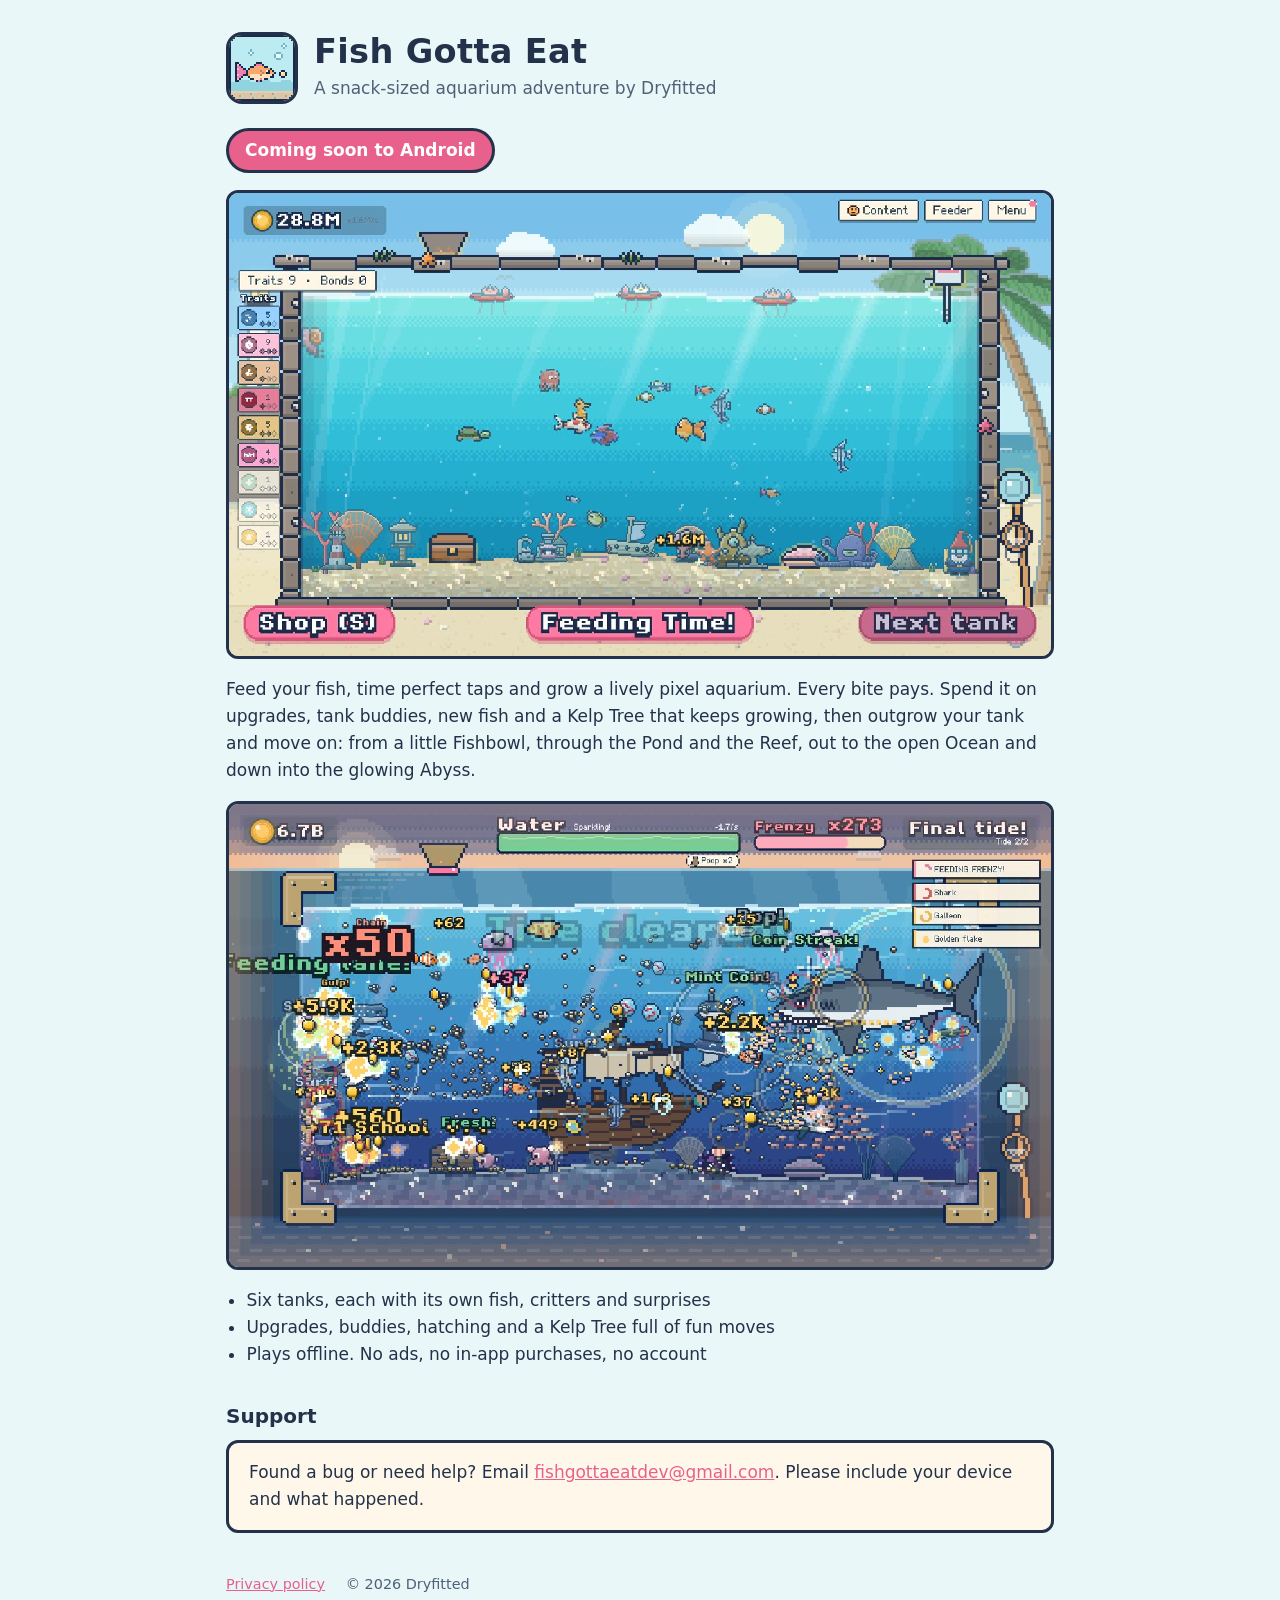
<file: index.html>
<!doctype html>
<html lang="en">
<head>
<meta charset="utf-8">
<meta name="viewport" content="width=device-width, initial-scale=1">
<title>Fish Gotta Eat</title>
<meta name="description" content="Fish Gotta Eat: feed your fish, time perfect taps and grow a lively pixel aquarium. An offline game by Dryfitted.">
<link rel="icon" href="img/icon.png">
<link rel="stylesheet" href="style.css">
</head>
<body>
<main>
  <header>
    <img src="img/icon.png" alt="Fish Gotta Eat icon" width="72" height="72">
    <div>
      <h1>Fish Gotta Eat</h1>
      <p class="tag">A snack-sized aquarium adventure by Dryfitted</p>
    </div>
  </header>

  <p><span class="badge">Coming soon to Android</span></p>

  <img class="shot" src="img/tank.jpg" alt="A Reef tank full of fish and tank buddies" width="1280" height="720">

  <p>Feed your fish, time perfect taps and grow a lively pixel aquarium. Every bite pays. Spend it on
  upgrades, tank buddies, new fish and a Kelp Tree that keeps growing, then outgrow your tank and move
  on: from a little Fishbowl, through the Pond and the Reef, out to the open Ocean and down into the
  glowing Abyss.</p>

  <img class="shot" src="img/frenzy.jpg" alt="A late-game Ocean Feeding Frenzy with a shark and a sunken galleon" width="1280" height="720" loading="lazy">

  <ul>
    <li>Six tanks, each with its own fish, critters and surprises</li>
    <li>Upgrades, buddies, hatching and a Kelp Tree full of fun moves</li>
    <li>Plays offline. No ads, no in-app purchases, no account</li>
  </ul>

  <h2>Support</h2>
  <div class="card">
    <p style="margin:0">Found a bug or need help? Email
    <a href="mailto:fishgottaeatdev@gmail.com">fishgottaeatdev@gmail.com</a>.
    Please include your device and what happened.</p>
  </div>

  <footer>
    <a href="privacy/">Privacy policy</a>
    <span>&copy; 2026 Dryfitted</span>
  </footer>
</main>
</body>
</html>
</file>
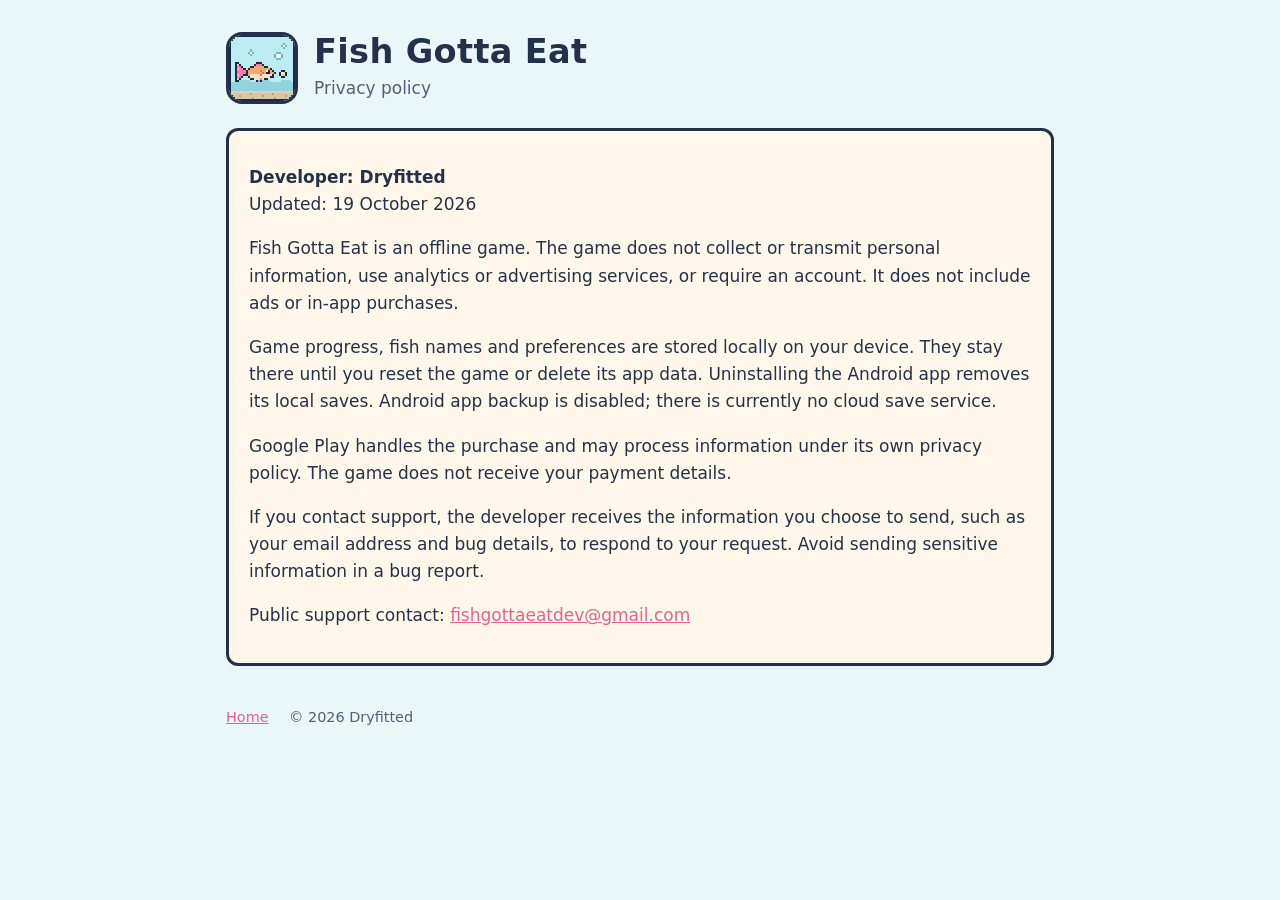
<file: privacy/index.html>
<!doctype html>
<html lang="en">
<head>
<meta charset="utf-8">
<meta name="viewport" content="width=device-width, initial-scale=1">
<title>Privacy Policy · Fish Gotta Eat</title>
<link rel="icon" href="../img/icon.png">
<link rel="stylesheet" href="../style.css">
</head>
<body>
<main>
  <header>
    <img src="../img/icon.png" alt="Fish Gotta Eat icon" width="72" height="72">
    <div>
      <h1><a href="../">Fish Gotta Eat</a></h1>
      <p class="tag">Privacy policy</p>
    </div>
  </header>
  <div class="card">
  <p><strong>Developer: Dryfitted</strong><br>Updated: 19 October 2026</p>
  <p>Fish Gotta Eat is an offline game. The game does not collect or transmit personal information, use analytics or advertising services, or require an account. It does not include ads or in-app purchases.</p>
  <p>Game progress, fish names and preferences are stored locally on your device. They stay there until you reset the game or delete its app data. Uninstalling the Android app removes its local saves. Android app backup is disabled; there is currently no cloud save service.</p>
  <p>Google Play handles the purchase and may process information under its own privacy policy. The game does not receive your payment details.</p>
  <p>If you contact support, the developer receives the information you choose to send, such as your email address and bug details, to respond to your request. Avoid sending sensitive information in a bug report.</p>
  <p>Public support contact: <a href="mailto:fishgottaeatdev@gmail.com">fishgottaeatdev@gmail.com</a></p>
  </div>
  <footer>
    <a href="../">Home</a>
    <span>&copy; 2026 Dryfitted</span>
  </footer>
</main>
</body>
</html>
</file>
<file: style.css>
:root {
  --bg: #e9f7f8;
  --card: #fff8ea;
  --ink: #23324a;
  --soft: #4f6177;
  --accent: #e8618c;
  --edge: #23324a;
  --water: #3cb7cf;
}
@media (prefers-color-scheme: dark) {
  :root { --bg: #0f1b2b; --card: #17263a; --ink: #eef3f8; --soft: #a9b8c9; --accent: #ff86a8; --edge: #0a121d; --water: #2a8ea5; }
}
* { box-sizing: border-box; }
body {
  margin: 0; background: var(--bg); color: var(--ink);
  font: 17px/1.6 system-ui, -apple-system, "Segoe UI", Roboto, sans-serif;
}
main { max-width: 860px; margin: 0 auto; padding: 32px 16px 56px; }
header { display: flex; align-items: center; gap: 16px; margin-bottom: 24px; }
header img { width: 72px; height: 72px; image-rendering: pixelated; border-radius: 16px; border: 3px solid var(--edge); }
h1 { font-size: 2.1rem; line-height: 1.1; margin: 0; letter-spacing: .01em; }
h1 a { color: inherit; text-decoration: none; }
.tag { margin: 4px 0 0; color: var(--soft); }
h2 { font-size: 1.25rem; margin: 32px 0 8px; }
.shot { display: block; width: 100%; height: auto; border: 3px solid var(--edge); border-radius: 12px; image-rendering: pixelated; margin: 16px 0; }
.card { background: var(--card); border: 3px solid var(--edge); border-radius: 12px; padding: 16px 20px; }
.badge { display: inline-block; background: var(--accent); color: #fff; font-weight: 700; padding: 6px 16px; border-radius: 999px; border: 3px solid var(--edge); }
ul { padding-left: 1.2em; }
a { color: var(--accent); }
footer { margin-top: 40px; color: var(--soft); font-size: .9rem; }
footer a { margin-right: 16px; }
</file>
